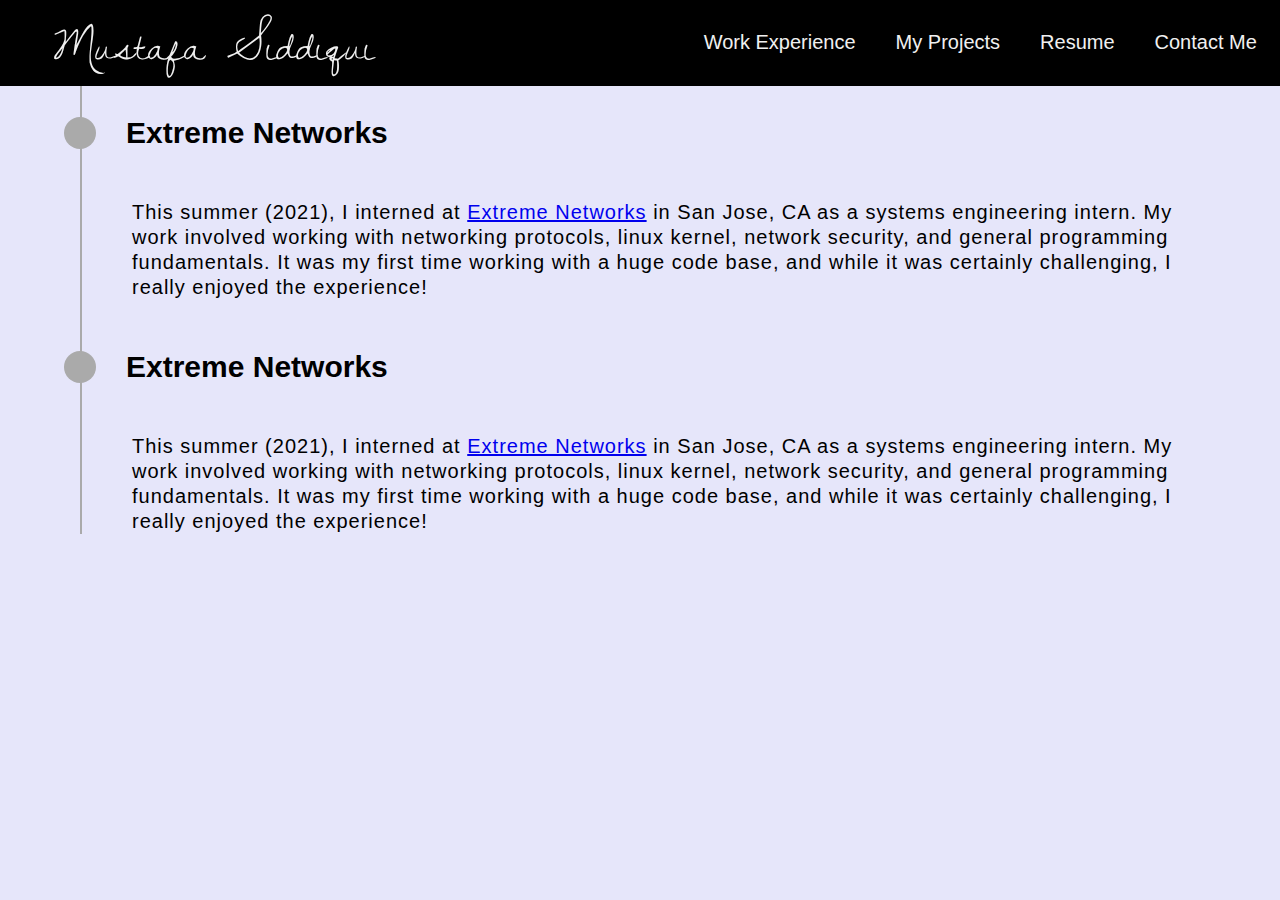
<file: work-experience.html>
<!DOCTYPE html>
<html>
  <!-- Meta Data -->
  <head>
    <meta charset="utf-8">
    <title> Mustafa's Experience </title>
    <link rel="stylesheet" href="./timeline-style.css">
    <link href="https://fonts.googleapis.com/css2?family=Open+Sans+Condensed:wght@300&family=News+Cycle&family=Dawning+of+a+New+Day&family=Zeyada&display=swap" rel="stylesheet">
  </head>
  <body>
    <!-- Navigation bar -->
    <div>
        <header class="nav-bar">
            <ul>
              <li><a href="#home" id="name"> Mustafa Siddiqui </a></li>
              <!--  below are in reverse order due to right-alignment -->
              <li style="float: right;"><a href="#contact-me"> Contact Me </a></li>
              <li style="float: right;"><a href="#resume"> Resume </a></li>
              <li style="float: right;"><a href="#projects"> My Projects </a></li>
              <li style="float: right;"><a href="#work-experience"> Work Experience </a></li>
            </ul>
        </header>
      </div>

    <div id="content">

    <div class="container">
        <!-- Left vertical line -->
        <div class="container__line"></div>
    
        <!-- The timeline items container -->
        <ul class="container__items">
            <!-- Each timeline item -->
            <li class="container__item">
                <!-- The circle and title -->
                <div class="container__top">
                    <!-- The circle -->
                    <div class="container__circle"></div>
    
                    <!-- The title -->
                    <div class="container__title">
                        <h3 class="timeline-header"> Extreme Networks </h3>
                    </div>
                </div>
    
                <!-- The description -->
                <div class="container__desc">
                    <p class="timeline-text">This summer (2021), I interned at <a class="click-links" href="https://www.extremenetworks.com/company/" target="_blank">Extreme Networks</a> 
          in San Jose, CA as a systems engineering intern. My work involved working with networking protocols, linux kernel, network security, and general 
          programming fundamentals. It was my first time working with a huge code base, and while it was certainly challenging, I really enjoyed the 
          experience!</p>
                </div>
            </li>
    
            <!-- Repeat other items -->
            <!-- Each timeline item -->
            <li class="container__item">
                <!-- The circle and title -->
                <div class="container__top">
                    <!-- The circle -->
                    <div class="container__circle"></div>
    
                    <!-- The title -->
                    <div class="container__title">
                        <h3 class="timeline-header"> Extreme Networks </h3>
                    </div>
                </div>
    
                <!-- The description -->
                <div class="container__desc">
                    <p class=timeline-text>This summer (2021), I interned at <a class="click-links" href="https://www.extremenetworks.com/company/" target="_blank">Extreme Networks</a> 
          in San Jose, CA as a systems engineering intern. My work involved working with networking protocols, linux kernel, network security, and general 
          programming fundamentals. It was my first time working with a huge code base, and while it was certainly challenging, I really enjoyed the 
          experience!</p>
                </div>
            </li>
        </ul>
    </div>

    </div>
  </body>
</html>
</file>
<file: timeline-style.css>
/* default for whole site */
html {
    font-size: 10px;
    font-family: -apple-system, BlinkMacSystemFont, 'Segoe UI', Roboto, Oxygen, Ubuntu, Cantarell, 'Open Sans', 'Helvetica Neue', sans-serif;
    font-weight: 200;
    scroll-behavior: smooth;
}

body {
    margin: 0;
    padding: 0;
    background-color: #e6e6fa;
}

h1 {
    font-family: 'News Cycle', sans-serif;
    font-size: 60px;
    text-align: center;
    margin: 20% 0 0;
    color: gainsboro;
    /* overflow: visible; */
}

h3 {
    font-size: 30px;
}

p {
    font-size: 20px;
    line-height: 1.25;
    letter-spacing: 1px;
}

#content {
    margin-left: 5%;
    margin-right: 5%;
}

/* top navigation bar */
.nav-bar ul {
    list-style-type: none;
    margin: 0;
    padding: 0.25%;
    overflow: hidden;
    /* border: 1px solid #e7e7e7; */
    background-color: black;
    position: sticky;
    position: -webkit-sticky;
    top: 0;
}

.nav-bar li {
    /* float: left; */
    position: sticky;
    position: -webkit-sticky;
    top: 0;
}

.nav-bar li a {
    display: block;
    color: rgb(240, 240, 240);
    font-size: 20px;
    text-align: center;
    text-decoration: none;
    margin: 0;
    padding: 20px;
    border-radius: 3px;
    padding-top: 28px;
    position: sticky;
    position: -webkit-sticky;
    top: 0;
}

.nav-bar a:hover {
    background-color: rgba(163, 162, 162, 0.397);
    color: white;
}

.nav-bar {
    position: -webkit-sticky;
    position: sticky;
    top: 0;
    width: 100%;
    display: inline;
}

#name {
    float: left;
    font-family: 'Dawning of a New Day', cursive;
    font-size: 50px;
    font-weight: lighter;
    padding: 0%;
    padding-left: 50px;
    position: sticky;
    position: -webkit-sticky;
    top: 0em;
}

/* no viewable action when hovered over name */
#name:hover {
    background-color: transparent;
}

/*
    Time line format.
*/
.container {
    /* Used to position the left vertical line */
    position: relative;
}

.container__line {
    /* Border */
    border-right: 2px solid #aaa;

    /* Positioned at the left */
    left: 16px;
    position: absolute;
    top: 0px;

    /* Take full height */
    height: 100%;
}

.container__items {
    /* Reset styles */
    list-style-type: none;
    margin: 0px;
    padding: 0px;
}

.container__item {
    margin-bottom: 8px;
}

.container__top {
    /* Center the content horizontally */
    align-items: center;
    display: flex;
}

.container__circle {
    /* Rounded border */
    background-color: rgb(170, 170, 170);
    border-radius: 9999px;

    /* Size */
    height: 32px;
    width: 32px;
}

.container__title {
    /* Take available width */
    flex: 1;
}

.container__desc {
    /* Make it align with the title */
    margin-left: 48px;
}

.timeline-header {
    margin-left: 1em;
}

.timeline-text {
    margin-left: 1em;
}

* {
    /* border: solid 1px red; */
}
</file>
